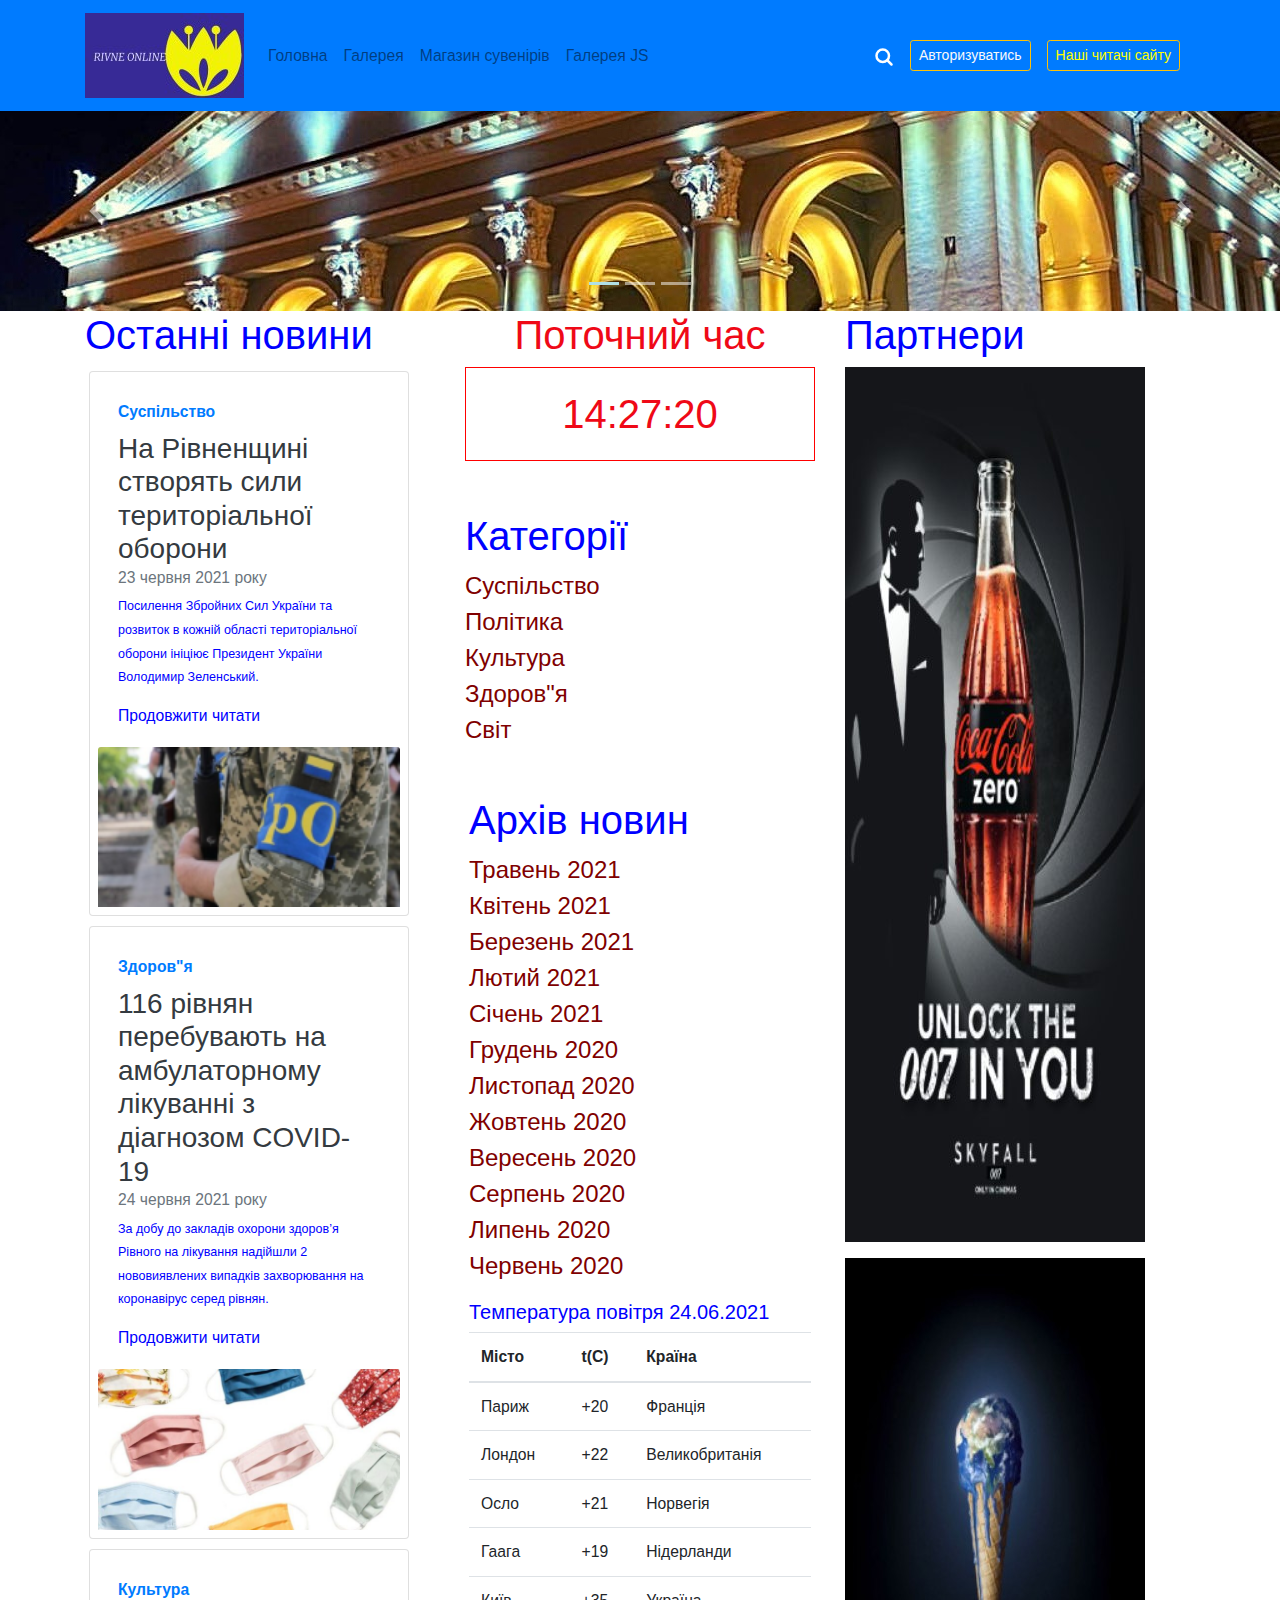
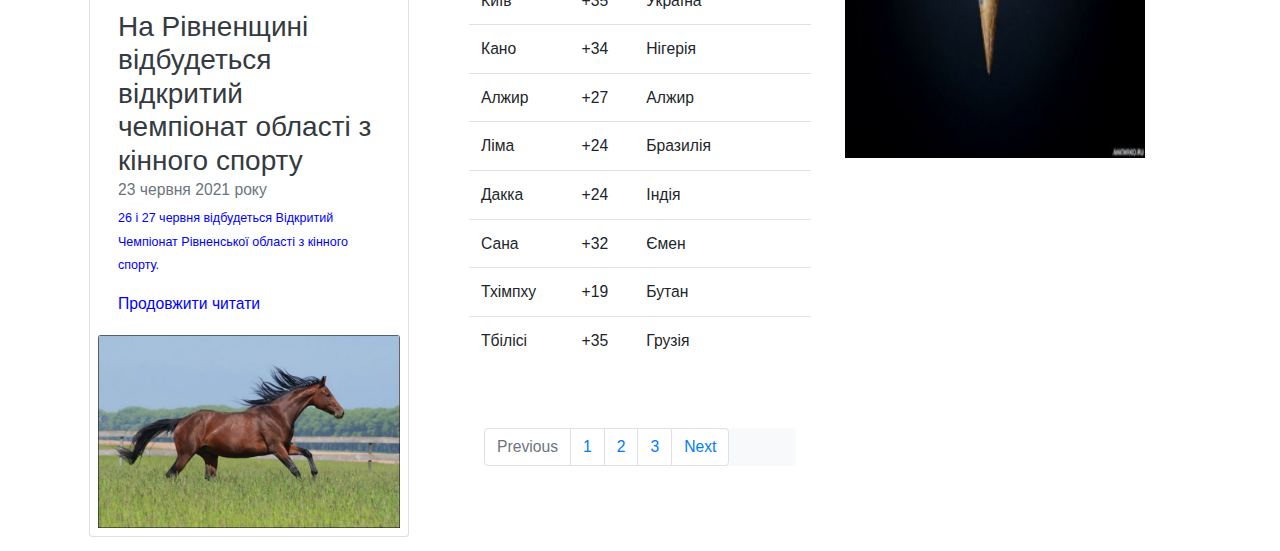
<file: index.html>
﻿<!DOCTYPE html>
<html>
<head>
    <meta charset="utf-8" />
    <link href="/css/bootstrap.min.css" rel="stylesheet" />
    <link href="/css/styles.css" rel="stylesheet" />
    <title>Головна </title>
    <!--Favicon-->
    <link rel="icon" href="/images/1.ico" type="image/x-icon" />
    <script>
        //Запуск годинника:

        function go() {
            window.timerId = window.setInterval(timer, 100);
        }
        function timer() {
            var clock = document.getElementById('clock');
            var date = new Date();
            clock.innerHTML = addZero(date.getHours()) + ':' + addZero(date.getMinutes()) + ':' + addZero(date.getSeconds());
        }
        function addZero(num) {
            if (num <= 9) return '0' + num;
            else return num;
        }
    </script>
</head>

<body onload="go()">

    <nav class="navbar navbar-expand-lg navbar-light bg-primary">
        <div class="container">
            <a class="navbar-brand" href="/"><img src="/images/logo.jpg" /></a>
            <button class="navbar-toggler" type="button" data-toggle="collapse"
                    data-target="#navbarSupportedContent"
                    aria-controls="navbarSupportedContent"
                    aria-expanded="false"
                    aria-label="Toggle navigation">
                <span class="navbar-toggler-icon"></span>
            </button>

            <div class="collapse navbar-collapse" id="navbarSupportedContent">
                <ul class="navbar-nav mr-auto active">
                    <li class="nav-item ">
                        <a class="nav-link " href="/">Головна </a>
                    </li>
                    <li class="nav-item">
                        <a class="nav-link" href="/gallery.html">Галерея</a>
                    </li>
                    <li class="nav-item">
                        <a class="nav-link " href="/products.html">Магазин сувенірів</a>
                    </li>
                    <li class="nav-item">
                        <a class="nav-link" href="/galleryjs.html">Галерея JS</a>
                    </li>
                </ul>
            </div>
            <div class="col-4 d-flex justify-content-end align-items-center">
                <a class="text-muted" href="#" aria-label="Search">
                    <svg xmlns="http://www.w3.org/2000/svg" width="20"
                         height="20" fill="none" stroke="white"
                         stroke-linecap="round" stroke-linejoin="round"
                         stroke-width="3" class="mx-3" role="img" viewBox="0 0 24 24"
                         focusable="false">
                        <title>Search</title>
                        <circle cx="10.5" cy="10.5" r="7.5" color="white"></circle>
                        <path d="M21 21l-5.2-5.2"></path>
                    </svg>
                </a>
                <a class="btn btn-sm btn-outline-secondary text-light border border-warning " style="margin-right:1rem;" href="#">Авторизуватись</a>
                <a class="btn btn-sm  btn-outline-link  border border-warning"style="color: #FFFF00" href="/users.html">Наші читачі сайту</a>
            </div>
        </div>
    </nav>


    <div id="carouselExampleIndicators" class="carousel slide" data-ride="carousel">
        <ol class="carousel-indicators">
            <li data-target="#carouselExampleIndicators" data-slide-to="0" class="active"></li>
            <li data-target="#carouselExampleIndicators" data-slide-to="1"></li>
            <li data-target="#carouselExampleIndicators" data-slide-to="2"></li>
        </ol>
        <div class="carousel-inner">
            <div class="carousel-item active carouselheight ">
                <img class="d-block " src="/images/7.jpg" alt="Первый слайд">
            </div>
            <div class="carousel-item carouselheight">
                <img class="d-block " src="/images/8.jpg" alt="Второй слайд">
            </div>
            <div class="carousel-item carouselheight">
                <img class="d-block " src="/images/11.jpg" alt="Третий слайд">
            </div>
        </div>
        <a class="carousel-control-prev" href="#carouselExampleIndicators" role="button" data-slide="prev">
            <span class="carousel-control-prev-icon" aria-hidden="true"></span>
            <span class="sr-only">Previous</span>
        </a>
        <a class="carousel-control-next" href="#carouselExampleIndicators" role="button" data-slide="next">
            <span class="carousel-control-next-icon" aria-hidden="true"></span>
            <span class="sr-only">Next</span>
        </a>
    </div>

    <div class="container">
        <div class="row">
            <div class=" col-lg-4 col-md-5 col-sm-5 rowcolor">
                <h1>Останні новини</h1>
                <div class=" col-md-8 col-lg-8 p-lg-1 p-md-1  ">
                    <div class="card p-2 "style="width: 20rem;margin-bottom:10px" ; >
                        <!--1 rem=16 px-->
                        <div class="card-body ">
                            <strong class="d-inline-block mb-2 text-primary">Суспільство</strong>
                            <h3 class="mb-0">
                                <a class="text-dark" href="#">На Рівненщині створять сили територіальної оборони</a>
                            </h3>
                            <div class="mb-1 text-muted">23 червня 2021 року</div>
                            <p class="card-text">
                                <small>
                                    Посилення Збройних Сил України та розвиток в кожній області територіальної
                                    оборони ініціює  Президент України Володимир Зеленський.
                                </small>
                            </p>
                            <a href="#" class="rowcolor">Продовжити читати</a>
                        </div>
                        <img class="card-img-top" src="/images/armi.png">
                    </div>
                    <div class="card p-2" style="width: 20rem;margin-bottom:10px" ;>
                        <div class="card-body ">
                            <strong class="d-inline-block mb-2 text-primary">Здоров"я</strong>
                            <h3 class="mb-0">
                                <a class="text-dark" href="#">116 рівнян перебувають на амбулаторному лікуванні з діагнозом COVID-19</a>
                            </h3>
                            <div class="mb-1 text-muted">24 червня 2021 року</div>
                            <p class="card-text ">
                                <small>
                                    За добу до закладів охорони здоров’я Рівного на
                                    лікування надійшли 2 нововиявлених випадків захворювання на коронавірус серед рівнян.
                                </small>
                            </p>
                            <a href="#" class="rowcolor">Продовжити читати</a>
                        </div>
                        <img class="card-img-top" src="/images/mask.jpeg">
                    </div>
                    <div class="card p-2" style="width: 20rem;margin-bottom:10px" ;>
                        <div class="card-body ">
                            <strong class="d-inline-block mb-2 text-primary">Культура</strong>
                            <h3 class="mb-0">
                                <a class="text-dark" href="#">
                                    На Рівненщині відбудеться відкритий чемпіонат області
                                    з кінного спорту
                                </a>
                            </h3>
                            <div class="mb-1 text-muted">23 червня 2021 року</div>
                            <p class="card-text ">
                                <small>
                                    26 і 27 червня відбудеться Відкритий Чемпіонат Рівненської області з кінного спорту.
                                </small>
                            </p>
                            <a href="#" class="rowcolor">Продовжити читати</a>
                        </div>
                        <img class="card-img-top" src="/images/horse.jpg">
                    </div>                   
                </div>
            </div>

            <div class=" col-md-5 col-lg-4 col-sm-3 rowcolor">
                <h1 class="text-center"style="color: #EF0917">Поточний час</h1>
                <div class="p-0">
                   <p class="text-center" id="clock" style=" font-size: 2.5rem; color: #EF0917; margin-bottom: 3.2rem;
                    border: 0.0625rem solid red; padding: 1rem;"></p>
                    <h1 class="text-left">Категорії</h1>
                    <ol class="list-unstyled mb-5">
                        <li><a href="#" class="font-weight-normal fontcolor">Суспільство</a></li>
                        <li><a href="#" class="font-weight-normal fontcolor">Політика</a></li>
                        <li><a href="#" class="font-weight-normal fontcolor">Культура</a></li>
                        <li><a href="#" class="font-weight-normal fontcolor">Здоров"я</a></li>
                        <li><a href="#" class="font-weight-normal fontcolor">Світ</a></li>
                    </ol>
                </div>
                <div class="row m-1 ">
                    <div class="p-0">
                        <h1 class="text-left">Архів новин</h1>
                        <ol class="list-unstyled">
                            <li><a href="#" class="font-weight-normal fontcolor">Травень 2021</a></li>
                            <li><a href="#" class="font-weight-normal fontcolor">Квітень 2021</a></li>
                            <li><a href="#" class="font-weight-normal fontcolor">Березень 2021</a></li>
                            <li><a href="#" class="font-weight-normal fontcolor">Лютий 2021</a></li>
                            <li><a href="#" class="font-weight-normal fontcolor">Січень 2021</a></li>
                            <li><a href="#" class="font-weight-normal fontcolor">Грудень 2020</a></li>
                            <li><a href="#" class="font-weight-normal fontcolor">Листопад 2020</a></li>
                            <li><a href="#" class="font-weight-normal fontcolor">Жовтень 2020</a></li>
                            <li><a href="#" class="font-weight-normal fontcolor">Вересень 2020</a></li>
                            <li><a href="#" class="font-weight-normal fontcolor">Серпень 2020</a></li>
                            <li><a href="#" class="font-weight-normal fontcolor">Липень 2020</a></li>
                            <li><a href="#" class="font-weight-normal fontcolor">Червень 2020</a></li>
                        </ol>
                    </div>
                    <div class="container ">
                        <div class="row mb-5">
                            <h5 class="text-center">Температура повітря 24.06.2021</h5>
                            <table class="table " id="table">
                                <thread>
                                    <tr>
                                        <th scope="col">Місто</th>
                                        <th scope="col">t(С)</th>
                                        <th scope="col">Країна</th>

                                    </tr>
                                </thread>
                                <tbody>
                                    <tr>
                                        <td>Париж</td>
                                        <td>+20</td>
                                        <td>Франція</td>

                                    </tr>
                                    <tr>
                                        <td>Лондон</td>
                                        <td>+22</td>
                                        <td>Великобританія</td>

                                    </tr>
                                    <tr>
                                        <td>Осло</td>
                                        <td>+21</td>
                                        <td>Норвегія</td>
                                    </tr>
                                    <tr>
                                        <td>Гаага</td>
                                        <td>+19</td>
                                        <td>Нідерланди</td>
                                    </tr>
                                    <tr>
                                        <td>Київ</td>
                                        <td>+35</td>
                                        <td>Україна</td>
                                    </tr>
                                    <tr>
                                        <td>Кано</td>
                                        <td>+34</td>
                                        <td>Нігерія</td>
                                    </tr>
                                    <tr>
                                        <td>Алжир</td>
                                        <td>+27</td>
                                        <td>Алжир</td>
                                    </tr>
                                    <tr>
                                        <td>Ліма</td>
                                        <td>+24</td>
                                        <td>Бразилія</td>
                                    </tr>
                                    <tr>
                                        <td>Дакка</td>
                                        <td>+24</td>
                                        <td>Індія</td>
                                    </tr>
                                    <tr>
                                        <td>Сана</td>
                                        <td>+32</td>
                                        <td>Ємен</td>
                                    </tr>
                                    <tr>
                                        <td>Тхімпху</td>
                                        <td>+19</td>
                                        <td>Бутан</td>
                                    </tr>
                                    <tr>
                                        <td>Тбілісі</td>
                                        <td>+35</td>
                                        <td>Грузія</td>
                                    </tr>

                                </tbody>
                            </table>



                        </div>

                        <div aria-label="Something">
                            <ul class="pagination justify-content-start bg-light" id="pagination">
                                <li class="page-item disabled">
                                    <a class="page-link" href="#" tabindex="-1">Previous</a>
                                </li>
                                <li class="page-item"><a class="page-link" href="#">1</a></li>
                                <li class="page-item"><a class="page-link" href="#">2</a></li>
                                <li class="page-item"><a class="page-link" href="#">3</a></li>
                                <li class="page-item">
                                    <a class="page-link" href="#">Next</a>
                                </li>
                            </ul>
                        </div>
                    </div>
                </div>
            </div>

            <div class=" col-md-2 col-lg-4 col-sm-4 rowcolor">
                <div class="p-0">
                    <h1 class=" text-left">Партнери</h1>
                    <img src="images/13.jpg" class="mb-3" />
                    <img src="images/icecream.jpg" class="mb-5" />

                </div>
            </div>
        </div>
    </div>

   
   

    <script src="/js/jquery-3.5.1.min.js"></script>
    <script src="/js/bootstrap.bundle.min.js"></script>    

</body>
</html>
</file>
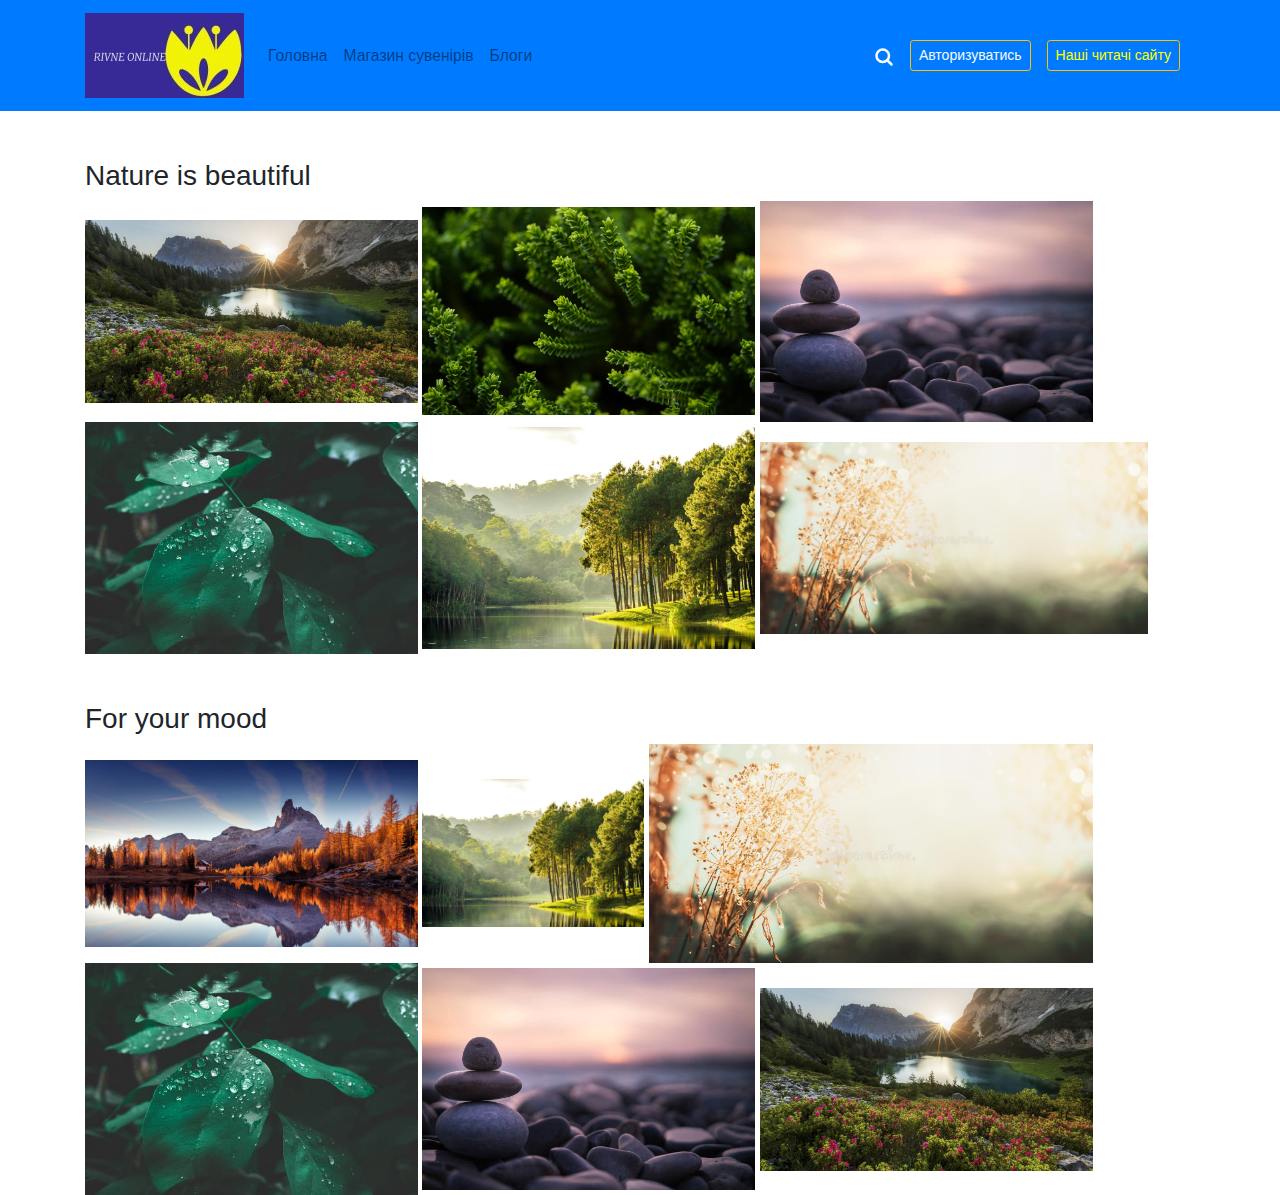
<file: gallery.html>
﻿<!DOCTYPE html>
<html>
<head>
    <meta charset="utf-8" />
    <title>Gallery</title>
    <link href="css/lightbox.min.css" rel="stylesheet" />
    <link href="css/lightbox.css" rel="stylesheet" />
    <link href="css/bootstrap.min.css" rel="stylesheet" />
    <link href="css/styles.css" rel="stylesheet" />

</head>
<body>
    <!--<h5>Hello</h5>-->
    <nav class="navbar navbar-expand-lg navbar-light bg-primary">
        <div class="container">
            <a class="navbar-brand" href="/"><img src="/images/logo.jpg" /></a>
            <button class="navbar-toggler" type="button" data-toggle="collapse"
                    data-target="#navbarSupportedContent"
                    aria-controls="navbarSupportedContent"
                    aria-expanded="false"
                    aria-label="Toggle navigation">
                <span class="navbar-toggler-icon"></span>
            </button>

            <div class="collapse navbar-collapse" id="navbarSupportedContent">
                <ul class="navbar-nav mr-auto active">
                    <li class="nav-item ">
                        <a class="nav-link " href="/index.html">Головна </a>
                    </li>
                    <li class="nav-item">
                        <a class="nav-link " href="/products.html">Магазин сувенірів</a>
                    </li>
                    <li class="nav-item">
                        <a class="nav-link" href="#">Блоги</a>
                    </li>
                </ul>
            </div>
            <div class="col-4 d-flex justify-content-end align-items-center">
                <a class="text-muted" href="#" aria-label="Search">
                    <svg xmlns="http://www.w3.org/2000/svg" width="20"
                         height="20" fill="none" stroke="white"
                         stroke-linecap="round" stroke-linejoin="round"
                         stroke-width="3" class="mx-3" role="img" viewBox="0 0 24 24"
                         focusable="false">
                        <title>Search</title>
                        <circle cx="10.5" cy="10.5" r="7.5" color="white"></circle>
                        <path d="M21 21l-5.2-5.2"></path>
                    </svg>
                </a>
                <a class="btn btn-sm btn-outline-secondary text-light border border-warning " style="margin-right:1rem;" href="#">Авторизуватись</a>
                <a class="btn btn-sm  btn-outline-link  border border-warning" style="color: #FFFF00" href="/users.html">Наші читачі сайту</a>
            </div>
        </div>
    </nav>



  <div class="container">
      <div class="row">
          <div class="col-md-12 mt-5">
              <h3>Nature is beautiful</h3>
              <div>
                  <a class="example-image-link"
                     href="/images/gallery/1.jpg"
                     data-lightbox="example-set"
                     data-title="Гори і сонце">
                      <img class="example-image" src="/images/gallery/1.jpg" alt="" style="width:30%" />
                  </a>

                  <a class="example-image-link"
                     href="/images/gallery/99.jpg"
                     data-lightbox="example-set"
                     data-title="Зелень">
                      <img class="example-image" src="/images/gallery/99.jpg" alt="" style="width:30%" />
                  </a>

                  <a class="example-image-link"
                     href="/images/gallery/541.jpg"
                     data-lightbox="example-set"
                     data-title="Каміння">
                      <img class="example-image" src="/images/gallery/541.jpg" alt="" style="width:30%" />
                  </a>

                  <a class="example-image-link"
                     href="/images/gallery/55.jpg"
                     data-lightbox="example-set"
                     data-title="Озеро">
                      <img class="example-image" src="/images/gallery/55.jpg" alt="" style="width:30%" />
                  </a>

                  <a class="example-image-link"
                     href="/images/gallery/8.jpg"
                     data-lightbox="example-set"
                     data-title="Озеро">
                      <img class="example-image" src="/images/gallery/8.jpg" alt="" style="width:30%" />
                  </a>

                  <a class="example-image-link"
                     href="/images/gallery/3.jpg"
                     data-lightbox="example-set"
                     data-title="Озеро">
                      <img class="example-image" src="/images/gallery/3.jpg" alt="" style="width:35%" />
                  </a>
              </div>
          </div>
      </div>

      <div class="row">
          <div class="col-md-12 mt-5 ">
              <h3>For your mood</h3>
              <div>
                  <a class="example-image-link"
                     href="/images/gallery/455.jpg"
                     data-lightbox="example-set"
                     data-title="Гори і сонце">
                      <img class="example-image" src="/images/gallery/455.jpg" alt="" style="width:30%" />
                  </a>

                  <a class="example-image-link"
                     href="/images/gallery/8.jpg"
                     data-lightbox="example-set"
                     data-title="Зелень">
                      <img class="example-image" src="/images/gallery/8.jpg" alt="" style="width:20%" />
                  </a>

                  <a class="example-image-link"
                     href="/images/gallery/3.jpg"
                     data-lightbox="example-set"
                     data-title="Каміння">
                      <img class="example-image" src="/images/gallery/3.jpg" alt="" style="width:40%" />
                  </a>

                  <a class="example-image-link"
                     href="/images/gallery/55.jpg"
                     data-lightbox="example-set"
                     data-title="Озеро">
                      <img class="example-image" src="/images/gallery/55.jpg" alt="" style="width:30%" />
                  </a>

                  <a class="example-image-link"
                     href="/images/gallery/541.jpg"
                     data-lightbox="example-set"
                     data-title="Каміння">
                      <img class="example-image" src="/images/gallery/541.jpg" alt="" style="width:30%" />
                  </a>

                  <a class="example-image-link"
                     href="/images/gallery/1.jpg"
                     data-lightbox="example-set"
                     data-title="Озеро">
                      <img class="example-image" src="/images/gallery/1.jpg" alt="" style="width:30%" />
                  </a>
              </div>

          </div>
      </div>


  </div>
       

        
    











    <script src="js/jquery-3.5.1.min.js"></script>
    <script src="js/bootstrap.bundle.min.js"></script>
    <script src="lightbox2/lightbox-plus-jquery.js"></script>
    <script src="lightbox2/lightbox.js"></script>

</body>
</html>
</file>
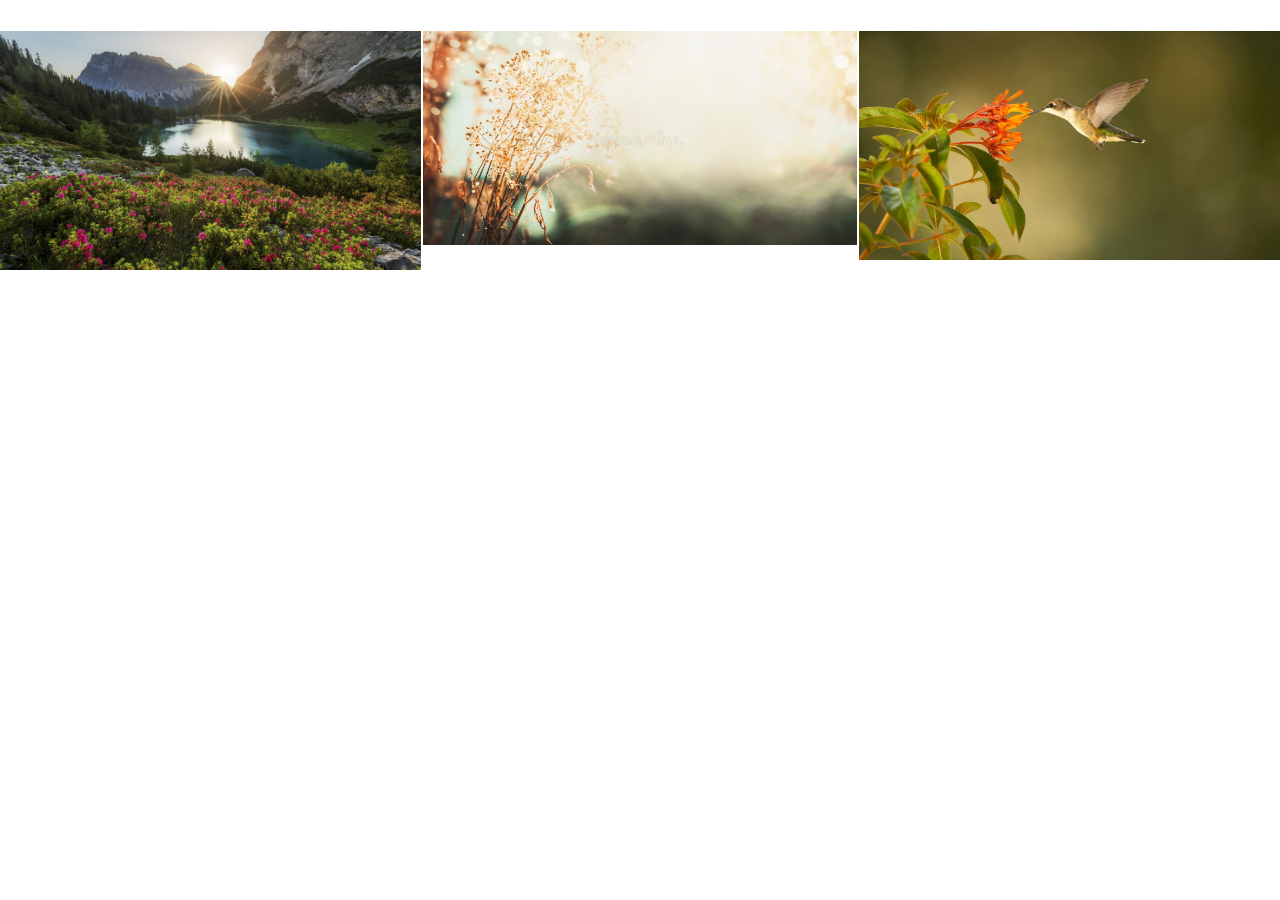
<file: galleryjs.html>
﻿<!DOCTYPE html>
<html>
<head>
    <meta charset="utf-8" />
    <title>Галерея JS</title>
    <link href="css/gallerystyle.css" rel="stylesheet" />
    <link href="css/bootstrap.min.css" rel="stylesheet" />
    <link href="css/styles.css" rel="stylesheet" />
    <link rel="stylesheet" href="/css/font-awesome.min.css">
    <link rel="stylesheet" href="https://stackpath.bootstrapcdn.com/font-awesome/4.7.0/css/font-awesome.min.css">

</head>
<body>
    <div class="row">
        <div class="col">
            <img src="/images/gallery/1.jpg" onclick="openLightbox();toSlide(1)" class="hover-shadow preview" alt="" />
        </div>
        <div class="col">
            <img src="/images/gallery/3.jpg" onclick="openLightbox();toSlide(2)" class="hover-shadow preview" alt="" />
        </div>
        <div class="col">
            <img src="/images/gallery/333.jpg" onclick="openLightbox();toSlide(3)" class="hover-shadow preview" alt="" />
        </div>
    </div>

    <div id="Lightbox" class="modal">
        <button type="button" class=" float-right " onclick="closeLightbox()"><span><i class="fas fa-times"></i></span></button>
        <div class="modal-content">
            <div class="container">
                <div class="row">
                    <div class="col-md-1">
                        <button type="button" style=" font-size: 30px; background-color: transparent;border:hidden"  onclick="changeSlide(-1)"><span class="float-left"><i class="fas fa-angle-double-left"></i></span></button>
                    </div>
                    <div class="col-md-10">                        
                        <div class="slide text-center">
                            <img src="/images/gallery/1.jpg" class="image-slide" alt="" />
                        </div>
                        <div class="slide text-center ">
                            <img src="/images/gallery/3.jpg" class="image-slide" alt="" />
                        </div>
                        <div class="slide text-center">
                            <img src="/images/gallery/333.jpg" class="image-slide" alt="" />
                        </div>                        
                    </div>
                    <div class="col-md-1">
                        <button type="button" style=" font-size: 30px; background-color: transparent" class="btn  float-right "  onclick="changeSlide(1)"<span class="float-left"><i class="fas fa-angle-double-right"></i></span></button>
                    </div>
                </div>
            </div>         
        </div>
    </div>
    <script src="js/jquery-3.5.1.min.js"></script>
    <script src="js/bootstrap.bundle.min.js"></script>
    <script src="js/gallerys.js"></script>
</body>
</html>
</file>
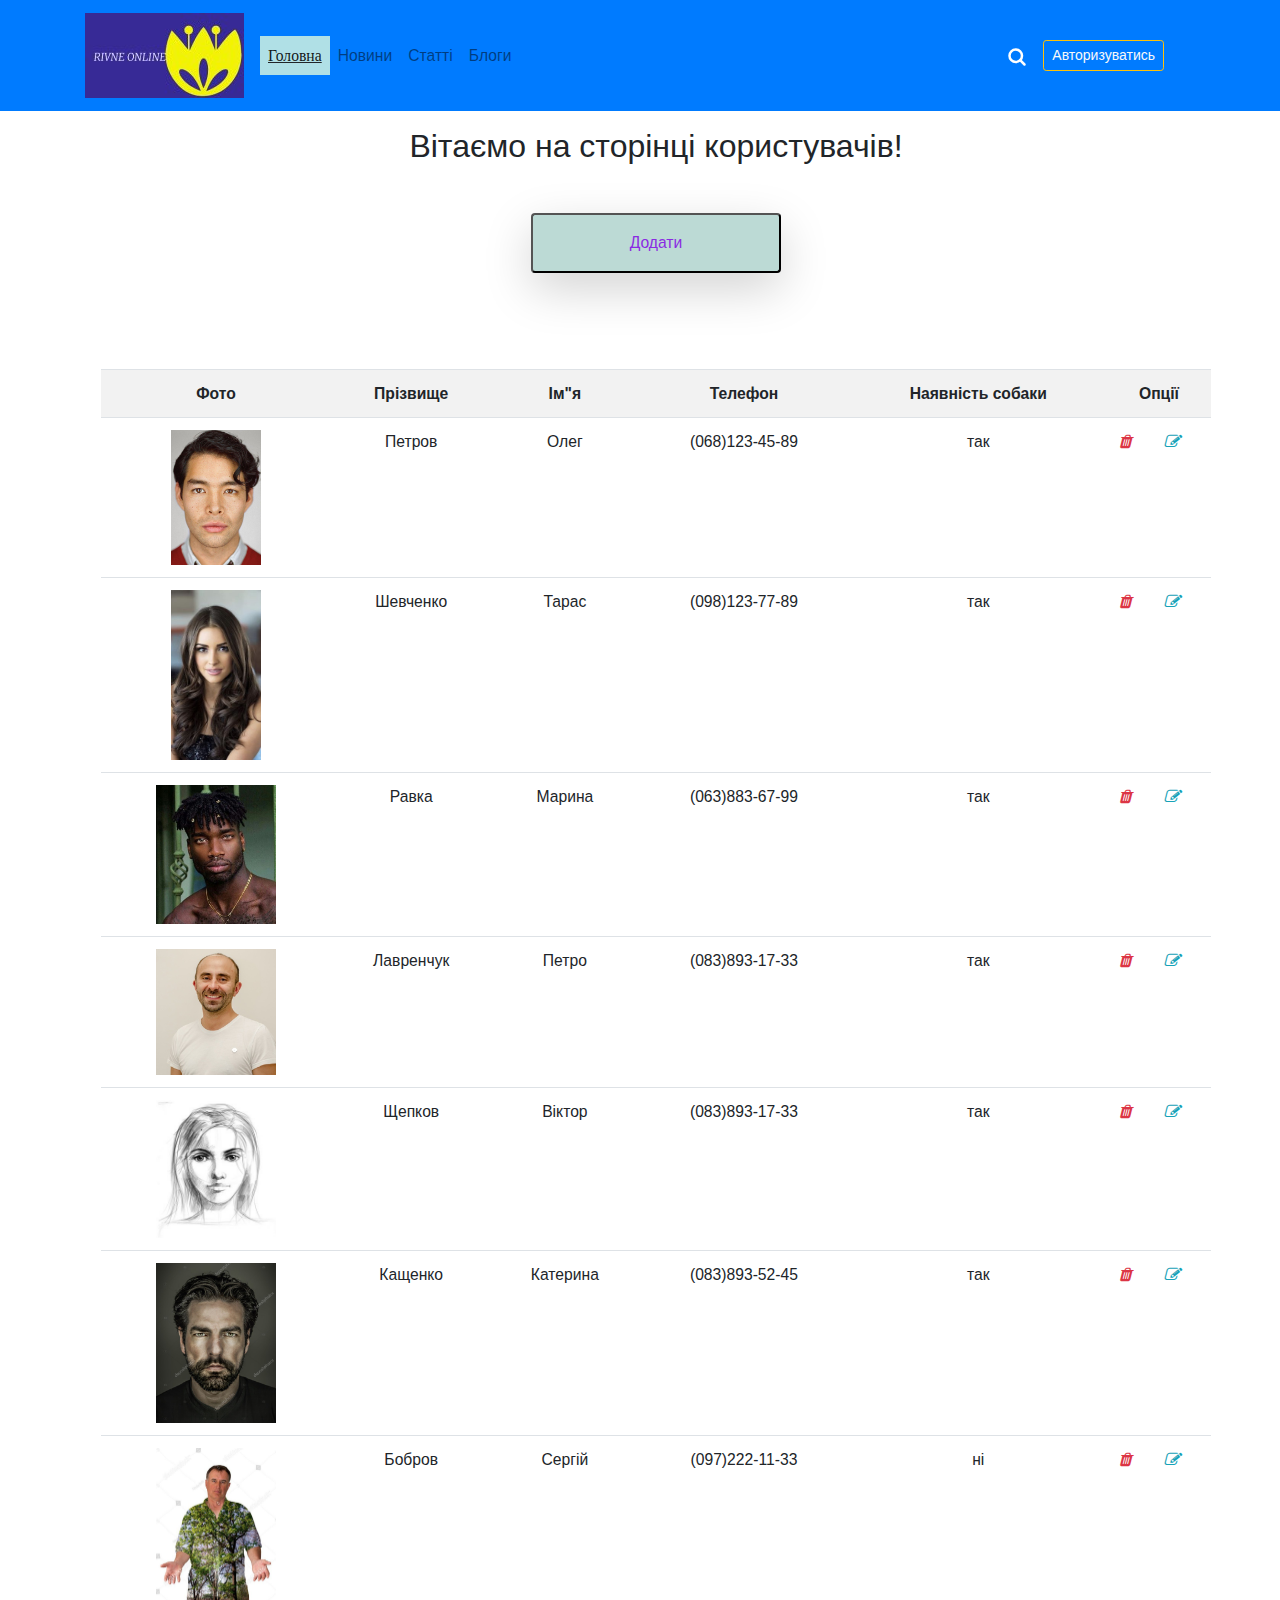
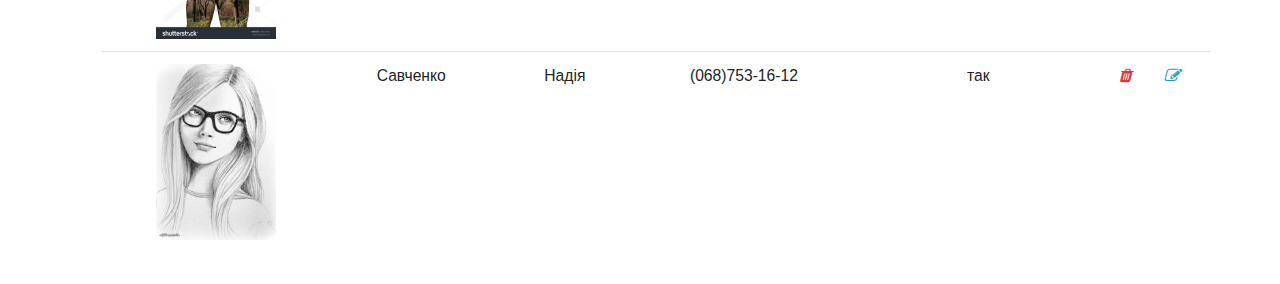
<file: users.html>
﻿<!DOCTYPE html>
<html>
<head>
    <meta charset="utf-8" />
    <link href="/css/bootstrap.min.css" rel="stylesheet" />
    <link href="/css/styles.css" rel="stylesheet" />
    <link rel="stylesheet" href="/css/font-awesome.min.css">  
    <link rel="stylesheet" href="https://stackpath.bootstrapcdn.com/font-awesome/4.7.0/css/font-awesome.min.css">

    <title>Користувачі</title>
</head>
<body>
    <nav class="navbar navbar-expand-lg navbar-light bg-primary">
        <div class="container">
            <a class="navbar-brand" href="/"><img src="/images/logo.jpg" /></a>
            <button class="navbar-toggler" type="button" data-toggle="collapse"
                    data-target="#navbarSupportedContent"
                    aria-controls="navbarSupportedContent"
                    aria-expanded="false"
                    aria-label="Toggle navigation">
                <span class="navbar-toggler-icon"></span>
            </button>

            <div class="collapse navbar-collapse" id="navbarSupportedContent">
                <ul class="navbar-nav mr-auto">
                    <li class="nav-item active">
                        <a class="nav-link" href="/">Головна </a>
                    </li>
                    <li class="nav-item">
                        <a class="nav-link" href="#">Новини</a>
                    </li>
                    <li class="nav-item">
                        <a class="nav-link" href="#">Статті</a>
                    </li>
                    <li class="nav-item">
                        <a class="nav-link" href="#">Блоги</a>
                    </li>
                </ul>
            </div>
            <div class="col-4 d-flex justify-content-end align-items-center">
                <a class="text-muted" href="#" aria-label="Search">
                    <svg xmlns="http://www.w3.org/2000/svg" width="20"
                         height="20" fill="none" stroke="white"
                         stroke-linecap="round" stroke-linejoin="round"
                         stroke-width="3" class="mx-3" role="img" viewBox="0 0 24 24"
                         focusable="false">
                        <title>Search</title>
                        <circle cx="10.5" cy="10.5" r="7.5" color="white"></circle>
                        <path d="M21 21l-5.2-5.2"></path>
                    </svg>
                </a>
                <a class="btn btn-sm btn-outline-secondary text-light border border-warning " style="margin-right:1rem;" href="#">Авторизуватись</a>
                <!--<a class="btn btn-sm  btn-outline-link  border border-warning" style="color: #FFFF00" href="/users.html">Наші читачі сайту</a>-->
            </div>
        </div>
    </nav>


    <div class="container">
        <div class="row">
            <div class="col-md-12 text-center m-3">
                <h2 class="mb-5">Вітаємо на сторінці користувачів!</h2>
                <button class=" shadow-lg p-3 mb-5 bg-white rounded tg" id="newuser">Додати</button>
                <table class="table table-striped mt-5 " id="table">
                    <thread>
                        <tr>
                            <th scope="col">Фото</th>
                            <th scope="col">Прізвище</th>
                            <th scope="col">Ім"я</th>
                            <th scope="col">Телефон</th>
                            <th scope="col">Наявність собаки</th>
                            <th scope="col">Опції</th>

                        </tr>
                    </thread>
                    <tbody id="mybody"></tbody>
                </table>
            </div>
        </div>
    </div>

    <div class="modal" id="mymodalwindow" tabindex="-1" role="dialog" data-keyboard="false" data-backdrop="static">
        <div class="modal-dialog " role="document">
            <div class="modal-content">
                <div class="modal-header">
                    <h5 class="modal-title">Внесіть дані про користувача</h5>
                    <button type="button" class="close" data-dismiss="modal" aria-label="Close">
                        <span aria-hidden="true">&times;</span>
                    </button>
                </div>
                <form class="needs-validation p-2" novalidate>
                    <div class="form-group">
                        <div class="col-md-5 mb-3 ml-2">
                            <label for="txtsurname">Прізвище</label>
                            <input type="text" class="form-control" id="txtsurname" placeholder="Прізвище">
                            <div class="valid-feedback">
                                Ок
                            </div>
                            <div class="invalid-feedback">
                                Введіть правильні дані
                            </div>
                        </div>
                        <div class="col-md-5 mb-3 ml-2">
                            <label for="txtname">Ім"я</label>
                            <input type="text" class="form-control" id="txtname" placeholder="Ім'я">
                            <div class="valid-feedback">
                                Ок
                            </div>
                            <div class="invalid-feedback">
                                Введіть правильні дані
                            </div>
                        </div>
                    </div>

                    <div class="form-row">
                        <div class="col-md-5 mb-4 ml-4">
                            <label for="txttel">Телефон</label>
                            <input type="text" class=" phone form-control" id="txttel" placeholder="Телефон">
                            <div class="valid-feedback">
                                Ок
                            </div>
                            <div class="invalid-feedback">
                                Введіть телефон
                            </div>

                        </div>
                        <div class="container">
                            <div class="row">
                                <div class="col-md-9">                                   
                                    <img src="/images/empty.jpg" width="60%"
                                         id="imgPhoto" />
                                    <input type="hidden" id="selectImageBase64" />
                                    <form method="post" action="#" id="#">
                                        <!--<label>Завантажте фото </label>-->
                                        <div class=" form-group files">
                                        <input style=" background-color: #E6E6FA;"               
                                                       type="file"
                                                       id="fileImage"
                                                       accept=".jpg, .jpeg, .png">
                                        <div class="invalid-feedback">Потрібно обрати фото</div>
                                        </div>
                                    </form>
                                </div>
                            </div>
                        </div>
                    </div>
                    <div classs="container">
                        <div class="row ml-3">
                            <h5>Чи є у вас собака:</h5>                          
                            <div class="form-check ml-2">
                                <input class="form-check-input" type="radio" name="radiodog" id="yesdog" value="так" >
                                <label class="form-check-label " for="yesdog">
                                    Так
                                </label>
                            </div>
                            <div class="form-check ml-2">
                                <input class="form-check-input" type="radio" name="radiodog" id="nonedog" value="ні">
                                <label class="form-check-label" for="nonedog">
                                    Ні
                                </label>
                            </div>                           
                        </div>
                        
                    </div>
                    <div class="container">
                        <div class="row">
                            <div class="col-12 p-3">
                                <button type="button" class="btn btn-primary" id="buttonsave">Ок,все вірно</button>
                                <button type="button" class="btn btn-danger" data-dismiss="modal">Я передумала реєструватись</button>
                                <button type="submit" class="btn btn-primary">Перевірка</button>
                            </div>
                        </div>
                       
                    </div>

                   
                </form>
            </div>
        </div>
    </div>

    <div class="modal" id="modaldelete" tabindex="-1" role="dialog">
        <div class="modal-dialog" role="document">
            <div class="modal-content">
                <div class="modal-header">
                    <h5 class="modal-title">Error!</h5>
                    <button type="button" class="close" data-dismiss="modal" aria-label="Close">
                        <span aria-hidden="true">&times;</span>
                    </button>
                </div>
                <div class="modal-body">
                    <div id="modalText">
                        <!--<p>Ви впевнені,що хочете видалити цей запис?</p>-->
                    </div>
                </div>
                <div class="modal-footer">
                    <button type="button" class="btn btn-danger" id="deletebutton">Так,я впевнена</button>
                    <button type="button" class="btn btn-secondary" data-dismiss="modal">Ні,не хочу</button>
                </div>
            </div>
        </div>
    </div>




    <div class="modal" id="editmodalwindow" tabindex="-1" role="dialog" data-keyboard="false" data-backdrop="static">
        <div class="modal-dialog " role="document">
            <div class="modal-content">
                <div class="modal-header">
                    <h5 class="modal-title">Редагування даних про користувача</h5>
                    <button type="button" class="close" data-dismiss="modal" aria-label="Close">
                        <span aria-hidden="true">&times;</span>
                    </button>
                </div>
                <form class="needs-validation p-2" novalidate>
                    <div class="form-row">
                        <div class="col-md-5 mb-3 ml-2">
                            <label for="txtsurname">Прізвище</label>
                            <input type="text" class="form-control" id="txteditsurname" placeholder="Прізвище" pattern="[A-Za-z]{1,15}" required>
                            <div class="valid-feedback">
                                Ок
                            </div>
                            <div class="invalid-feedback">
                                Введіть правильні дані
                            </div>
                        </div>
                        <div class="col-md-5 mb-3 ml-2">
                            <label for="txtname">Ім"я</label>
                            <input type="text" class="form-control" id="txteditname" placeholder="Ім'я" pattern="[A-Za-z]{1,15}" required>
                            <div class="valid-feedback">
                                Ок
                            </div>
                            <div class="invalid-feedback">
                                Введіть правильні дані
                            </div>
                        </div>
                    </div>

                    <div class="form-row">
                        <div class="col-md-5 mb-3 ml-2">
                            <label for="txttel">Телефон</label>
                            <input type="text" class="phone form-control" id="txtedittel" placeholder="Телефон" required>
                            <div class="valid-feedback">
                                Ок
                            </div>
                            <div class="invalid-feedback">
                                Введіть телефон
                            </div>

                        </div>
                        <div class="container-fluid">
                            <div class="row">
                                <div class="col-md-9">
                                    <img src="/images/empty.jpg" width="50%"
                                         id="imgPhotoedit" />
                                    <input type="hidden" id="selectImageBase64edit" />
                                    <form method="post" action="#" id="#">
                                        <div class="form-group files">
                                            <label>Завантажте фото </label>
                                            <input type="file" class="form-control "
                                                   id="fileImageedit"
                                                   accept=".jpg, .jpeg, .png">
                                            <div class="invalid-feedback">Потрібно обрати фото</div>
                                        </div>
                                    </form>
                                </div>
                            </div>
                        </div>
                    </div>
                    <div classs="container">
                        <div class="row ml-3">
                            <h5>Чи є у вас собака:</h5>
                            <div class="form-check ml-2">
                                <input class="form-check-input" type="radio" name="radiodog" id="edityesdog" value="так">
                                <label class="form-check-label " for="edityesdog">
                                    Так
                                </label>
                            </div>
                            <div class="form-check ml-2">
                                <input class="form-check-input" type="radio" name="radiodog" id="editnonedog" value="ні" >
                                <label class="form-check-label" for="editnonedog">
                                    Ні
                                </label>
                            </div>
                        </div>
                    </div>
                    <div class="container">
                        <div class="row">
                            <div class="col-12 p-3">
                                <button type="button" class="btn btn-primary" id="editbutton">Ок,все вірно</button>
                                <button type="button" class="btn btn-secondary" data-dismiss="modal">Ні,не впевнена</button>
                            </div>
                        </div>

                    </div>


                </form>
            </div>
        </div>















        <!--<div class="modal-dialog" role="document">
        <div class="modal-content">
            <div class="modal-header">
                <h5 class="modal-title">Редагування даних</h5>
                <button type="button" class="close" data-dismiss="modal" aria-label="Close">
                    <span aria-hidden="true">&times;</span>
                </button>
            </div>
            <form class="needs-validation p-2" novalidate>
                <div class="form-row">
                    <div class="col-md-6 mb-3 ml-2">
                        <label for="txteditsurname">Прізвище</label>
                        <input type="text" class="form-control" name="ttt" id="txteditsurname" placeholder="Прізвище" pattern="[A-Za-z]{1,15}" required>
                        <div class="valid-feedback">
                            Ок
                        </div>
                        <div class="invalid-feedback">
                            Введіть правильні дані
                        </div>
                    </div>
                    <div class="col-md-6 mb-3 ml-2">
                        <label for="txteditname">Ім"я</label>
                        <input type="text" class="form-control" id="txteditname" placeholder="Ім'я" pattern="[A-Za-z]{1,15}" required>
                        <div class="valid-feedback">
                            Ок
                        </div>
                        <div class="invalid-feedback">
                            Введіть правильні дані
                        </div>
                    </div>
                </div>

                <div class="form-row">
                    <div class="col-md-6 mb-3 ml-2">
                        <label for="txtedittel">Телефон</label>
                        <input type="text" class="phone form-control" id="txtedittel" placeholder="Телефон" required>
                        <div class="valid-feedback">
                            Ок
                        </div>
                        <div class="invalid-feedback">
                            Введіть телефон
                        </div>
                    </div>
                </div>
                <div classs="container">
                    <h5>Чи є у вас собака:</h5>
                    <div class="form-check">
                        <input class="form-check-input" type="radio" name="radiodog" id="edityesdog" value="так">
                        <label class="form-check-label " for="yesdog">
                            Так
                        </label>
                    </div>
                    <div class="form-check">
                        <input class="form-check-input" type="radio" name="radiodog" id="editnonedog" value="ні">
                        <label class="form-check-label" for="nonedog">
                            Ні
                        </label>
                    </div>
                </div>

                    <button type="button" class="btn btn-primary" id="editbutton">Ок,все вірно</button>
                    <button type="button" class="btn btn-secondary" data-dismiss="modal">Ні,не впевнена</button>-->
        <!--<button type="submit" class="btn btn-primary">Перевірка</button>-->
        <!--</form>
        </div>
    </div>-->
    </div>





    <script src="/js/jquery-3.5.1.min.js"></script>
    <script src="/js/bootstrap.bundle.min.js"></script>
    <script src="/js/users.js"></script>
    <script src="js/jquery.inputmask.bundle.min.js"></script>
</body>
</html>
</file>
<file: css/styles.css>
﻿body {
    font-size: 0.98rem;
}

.cursor-pointer {
    cursor: pointer;
}

/*ширина строчки для вибору в селектах select2*/
.row .rate {
    width: 300px;
}
/*колір фону карточки товару.*/
.row .backcolor {
    background-color: #F5F5F5;
}

.aspect-ratio-box {
    position: relative;
}

    /* Create a pseudo element that uses padding-bottom to take up space */
    .aspect-ratio-box::after {
        display: block;
        content: '';       
        padding-bottom: 70%;
    }

    /* Image is positioned absolutely relative to the parent element */
    .aspect-ratio-box img {
        /* Image should match parent box size */
        position: absolute;
        left: 0;
        top: 28px;       
        width: 100%;
        height: 90%;
    }






.rowcolor {
    color: #0000FF;
}

a.borders {
    margin-right: 1rem;    
    /*параметри для рамочки*/
    border: 3px solid #FF00FF;   
    font-size: 15px;
}

a.borderusers {
    text-decoration-color: #8B008B;
    border: 3px solid #FF00FF;
    font-size: 15px;
}

.buttonstyle {
    width: 250px;
    color: #000080;
    background-color: #E0FFFF !important;
}
li.active,
a:hover {
    background-color: #B0E0E6;
    /*формат для тексту строчки,на яку наведена мишка.*/
    font-family: georgia, times, verdana;
    /*підкреслення для наведеної строчки.*/
    text-decoration: underline; 
}
.carouselheight{
    height:200px;
}

.list-unstyled  .fontcolor {
    color: #800000;
    font-size: 1.5rem;
}
.row .col{
    color:aqua
}

.tg {
    width: 250px;
    color: blueviolet;
    background-color: #BCDAD5 !important;
}
i {
    font-family: fontawesome !important;
}

.files input {
    outline: 2px dashed #92b0b3;
    outline-offset: -10px;
    -webkit-transition: outline-offset .15s ease-in-out, background-color .15s linear;
    transition: outline-offset .15s ease-in-out, background-color .15s linear;
    padding: 90px 190px 85px 50px;
    text-align: center !important;
    margin: 0;
    width: 100% !important;
}

    .files input:focus {
        outline: 2px dashed #FF0000;
        outline-offset: -10px;
       /* -webkit-transition: outline-offset .15s ease-in-out, background-color .15s linear;
        transition: outline-offset .15s ease-in-out, background-color .15s linear;*/
        border: 1px solid #FF0000;
    }

.files {
    position: relative
}

    .files:after {
        pointer-events: none;
        position: absolute;
        top: 60px;
        left: 0;
        width: 50px;
        right: 0;
        height: 56px;
        content: "";
        /*background-image: url(https://image.flaticon.com/icons/png/128/109/109612.png);*/
        display: block;
        margin: 0 auto;
        background-size: cover;
        background-repeat: no-repeat;
    }

.color input {
    background-color: #0000FF;
}

.files:before {
    position: absolute;
    bottom: 2px;
    left: 0px;
    pointer-events: none;
    width: 100%;
    right: 0;
    height: 57px;
    content: "або перетягнути сюди";
    display: block;
    margin: 0 auto;
    color: #0000FF;
    font-weight: 600;
    text-transform: capitalize;
    text-align: center;
}

.bgcolor {
    background-color: #E6E6FA;
}


/*@import url("https://netdna.bootstrapcdn.com/font-awesome/4.1.0/css/font-awesome.min.css");*/
</file>
<file: css/gallerystyle.css>
﻿body {
    margin: 0;
   
}

.preview {
    padding-top:30px;
    width: 100%;
}

    .row > .col {
        padding: 1px;
    }


.slide {
    display: block;
}

.image-slide {
    width: 70%;
   
}

.modal-preview {
    width: 50%;
}
</file>
